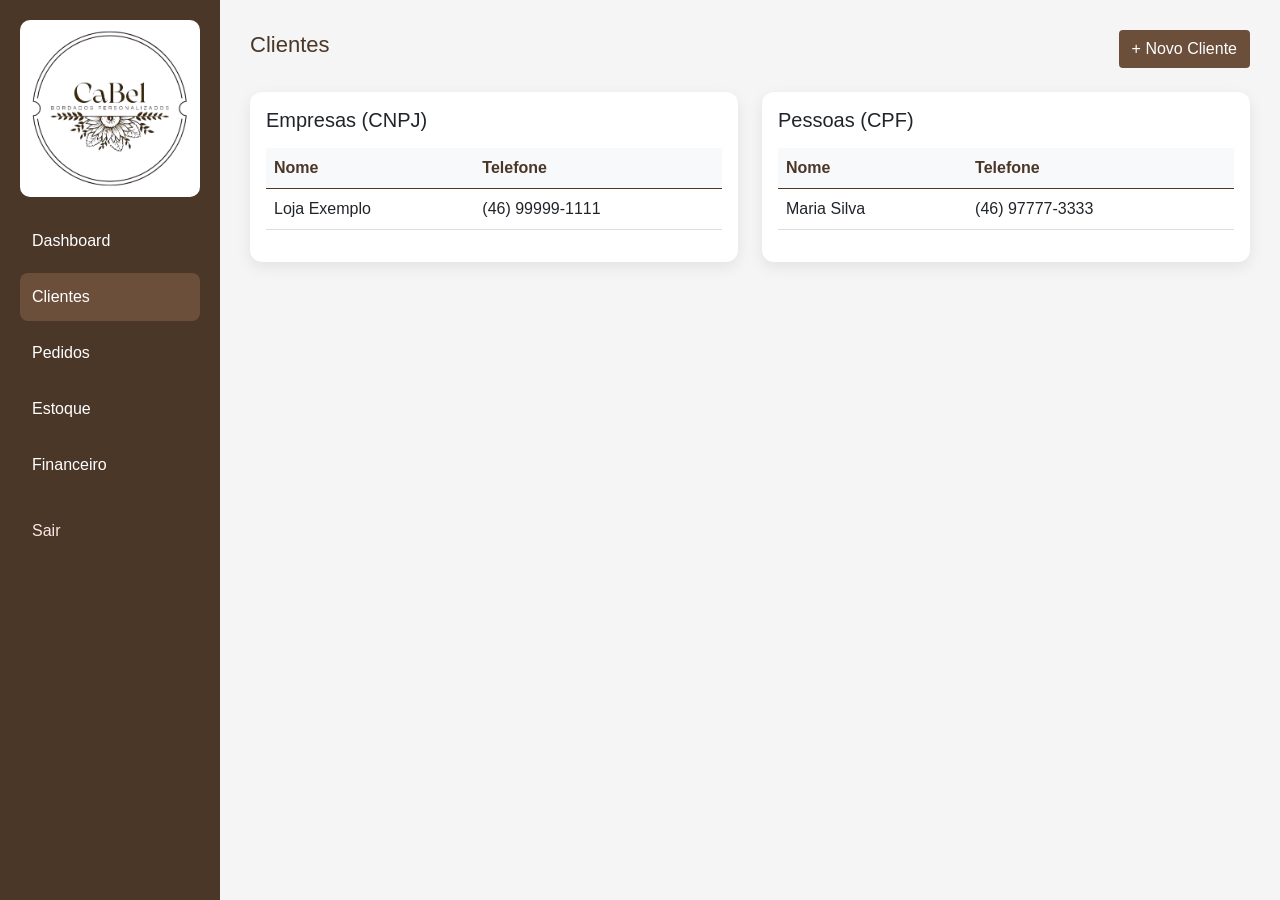
<file: filesHtml/clientes.html>
<!DOCTYPE html>
<html lang="pt-br">

<head>

    <meta charset="UTF-8">
    <meta name="viewport" content="width=device-width, initial-scale=1.0">

    <title>Clientes - CaBel Bordados</title>

    <!-- Bootstrap -->
    <link href="../assets/bootstrap/css/bootstrap.min.css" rel="stylesheet">

    <link rel="stylesheet" href="../style.css">

</head>

<body>
    <div class="header-mobile">

        <button class="menu-toggle" onclick="toggleSidebar()">
            ☰
        </button>

        <img src="../imgs/logo2.png" class="logo-header">

    </div>

    <div class="container-fluid">

        <div class="row">

            <!-- SIDEBAR -->
            <aside class="col-md-3 col-lg-2 sidebar">

                <img src="../imgs/logo.png" class="logo">

                <div class="menu">
                    <a href="dashboard.html" class="menu-btn">Dashboard</a>
                    <a href="clientes.html" class="menu-btn active">Clientes</a>
                    <a href="pedidos.html" class="menu-btn">Pedidos</a>
                    <a href="estoque.html" class="menu-btn">Estoque</a>
                    <a href="financeiro.html" class="menu-btn">Financeiro</a>
                    <a href="login.html" class="menu-btn logout">Sair</a>
                </div>

            </aside>

            <!-- MAIN -->
            <main class="col-md-9 col-lg-10 main">

                <!-- TOPO -->
                <div class="d-flex justify-content-between align-items-center mb-4">
                    <h1>Clientes</h1>
                    <button class="btn btn-brown" data-bs-toggle="modal" data-bs-target="#modalCliente">
                        + Novo Cliente
                    </button>
                </div>

                <!-- TABELAS -->
                <div class="row g-4">

                    <!-- EMPRESAS -->
                    <div class="col-12 col-lg-6">
                        <div class="card p-3">

                            <h5 class="mb-3">Empresas (CNPJ)</h5>

                            <div class="table-responsive">
                                <table class="table table-hover align-middle">

                                    <thead class="table-light">
                                        <tr>
                                            <th>Nome</th>
                                            <th>Telefone</th>
                                        </tr>
                                    </thead>

                                    <tbody id="tabelaEmpresas">
                                        <tr>
                                            <td>Loja Exemplo</td>
                                            <td>(46) 99999-1111</td>
                                        </tr>
                                    </tbody>

                                </table>
                            </div>

                        </div>
                    </div>

                    <!-- PESSOAS -->
                    <div class="col-12 col-lg-6">
                        <div class="card p-3">

                            <h5 class="mb-3">Pessoas (CPF)</h5>

                            <div class="table-responsive">
                                <table class="table table-hover align-middle">

                                    <thead class="table-light">
                                        <tr>
                                            <th>Nome</th>
                                            <th>Telefone</th>
                                        </tr>
                                    </thead>

                                    <tbody id="tabelaPessoas">
                                        <tr>
                                            <td>Maria Silva</td>
                                            <td>(46) 97777-3333</td>
                                        </tr>
                                    </tbody>

                                </table>
                            </div>

                        </div>
                    </div>

                </div>

            </main>

        </div>

    </div>

    <!-- MODAL BOOTSTRAP (AGORA DECENTE) -->
    <div class="modal fade" id="modalCliente">
        <div class="modal-dialog">
            <div class="modal-content">

                <div class="modal-header">
                    <h5 class="modal-title">Novo Cliente</h5>
                    <button class="btn-close" data-bs-dismiss="modal"></button>
                </div>
                <form action="">
                    <div class="modal-body">

                        <div class="mb-3">
                            <label class="form-label">Tipo</label>
                            <select id="tipo" class="form-select" required>
                                <option value="cpf">Pessoa Física</option>
                                <option value="cnpj">Empresa</option>
                            </select>
                        </div>

                        <div class="mb-3">
                            <label class="form-label">Nome</label>
                            <input type="text" id="nome" class="form-control" required>
                        </div>

                        <div class="mb-3">
                            <label class="form-label">Telefone</label>
                            <input type="text" id="telefone" class="form-control">
                        </div>

                    </div>

                    <div class="modal-footer">
                        <button class="btn btn-secondary" data-bs-dismiss="modal">Cancelar</button>
                        <button type="submit" class="btn btn-primary" 
                            onclick="adicionarCliente()">Salvar</button>
                    </div>
                </form>
            </div>
        </div>
    </div>

    <!-- OVERLAY AQUI -->
    <div class="overlay" onclick="toggleSidebar()"></div>

    <script>
        function toggleSidebar() {
            const sidebar = document.querySelector('.sidebar');
            const overlay = document.querySelector('.overlay');
            const btn = document.querySelector('.menu-toggle');

            sidebar.classList.toggle('active');
            overlay.classList.toggle('active');

            btn.classList.toggle('hidden');
        }
        const modal = document.getElementById("modal");

function abrirModal(){
    modal.style.display = "flex";
}

function fecharModal(){
    modal.style.display = "none";
}


function adicionarCliente(){

    let tipo = document.getElementById("tipo").value;
    let nome = document.getElementById("nome").value;
    let telefone = document.getElementById("telefone").value;

    if(nome === "" || telefone === ""){
        alert("Preencha todos os campos!");
        return;
    }

    let tabela;

    if(tipo === "cpf"){
        tabela = document.getElementById("tabelaPessoas");
    }else{
        tabela = document.getElementById("tabelaEmpresas");
    }

    let linha = tabela.insertRow();

    let colNome = linha.insertCell(0);
    let colTel = linha.insertCell(1);

    colNome.innerText = nome;
    colTel.innerText = telefone;

    fecharModal();

}
    </script>
    <script src="../assets/bootstrap/js/bootstrap.bundle.min.js"></script>


</body>

</html>
</file>
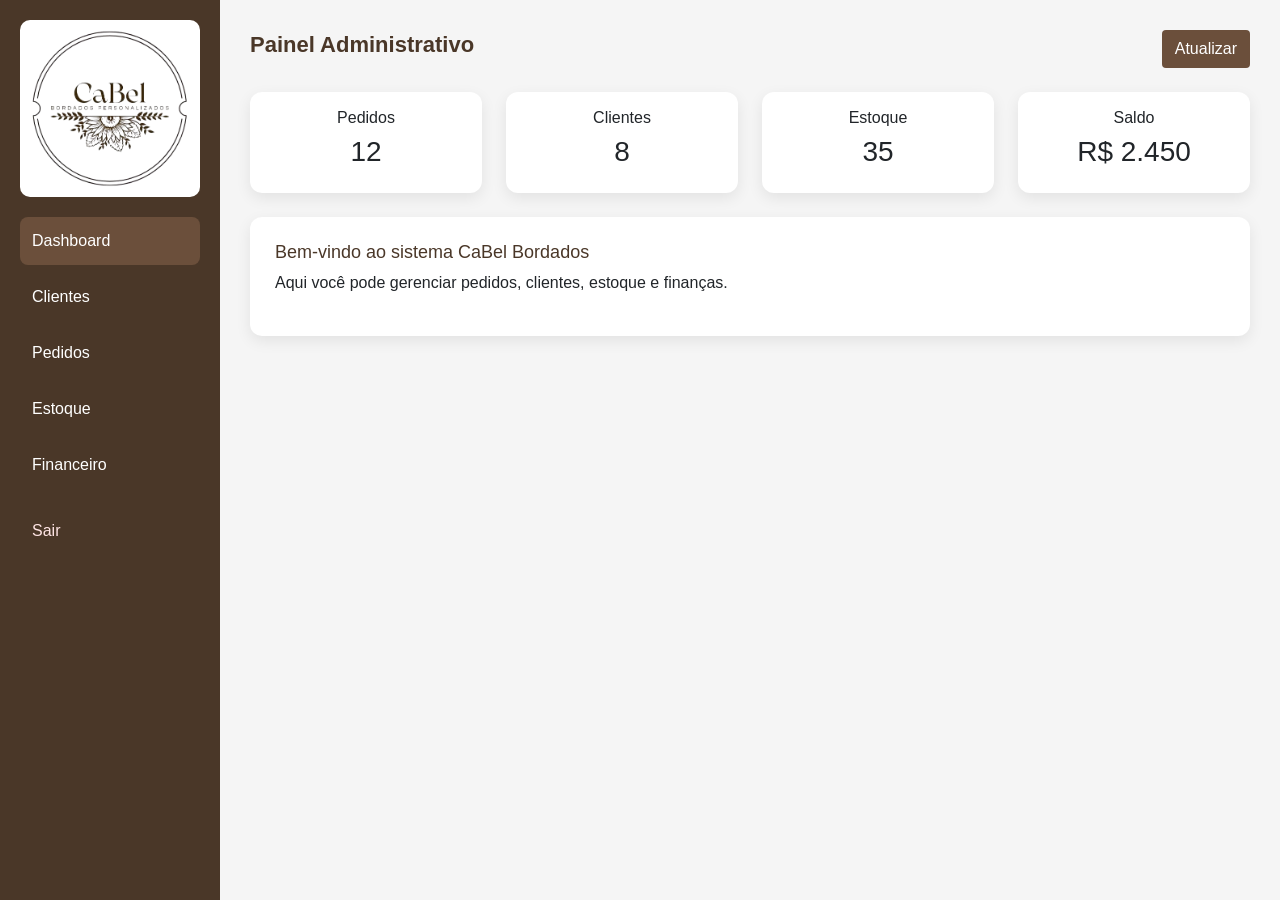
<file: filesHtml/dashboard.html>
<!DOCTYPE html>
<html lang="pt-br">

<head>

    <meta charset="UTF-8">
    <meta name="viewport" content="width=device-width, initial-scale=1.0">

    <title>Dashboard - CaBel Bordados</title>

    <!-- Bootstrap -->
    <link href="../assets/bootstrap/css/bootstrap.min.css" rel="stylesheet">
    <!-- Seu CSS -->
    <link rel="stylesheet" href="../style.css">

</head>

<body>
    <div class="header-mobile">

        <button class="menu-toggle" onclick="toggleSidebar()">
            ☰
        </button>

        <img src="../imgs/logo2.png" class="logo-header">

    </div>

    <div class="container-fluid">

        <div class="row">

            <!-- SIDEBAR -->
            <aside class="col-md-3 col-lg-2 sidebar">

                <img src="../imgs/logo.png" class="logo">

                <div class="menu">
                    <a href="dashboard.html" class="menu-btn active">Dashboard</a>
                    <a href="clientes.html" class="menu-btn">Clientes</a>
                    <a href="pedidos.html" class="menu-btn">Pedidos</a>
                    <a href="estoque.html" class="menu-btn">Estoque</a>
                    <a href="financeiro.html" class="menu-btn">Financeiro</a>
                    <a href="login.html" class="menu-btn logout">Sair</a>
                </div>

            </aside>

            <!-- MAIN -->
            <main class="col-md-9 col-lg-10 main">

                <!-- TOPO -->
                <div class="d-flex justify-content-between align-items-center mb-4">
                    <h1 class="fw-bold">Painel Administrativo</h1>
                    <a href="dashboard.html" class="btn btn-brown">Atualizar</a>
                </div>

                <!-- CARDS -->
                <div class="row g-4 mb-4">

                    <div class="col-12 col-sm-6 col-lg-3">
                        <div class="card text-center p-3">
                            <h6>Pedidos</h6>
                            <h3>12</h3>
                        </div>
                    </div>

                    <div class="col-12 col-sm-6 col-lg-3">
                        <div class="card text-center p-3">
                            <h6>Clientes</h6>
                            <h3>8</h3>
                        </div>
                    </div>

                    <div class="col-12 col-sm-6 col-lg-3">
                        <div class="card text-center p-3">
                            <h6>Estoque</h6>
                            <h3>35</h3>
                        </div>
                    </div>

                    <div class="col-12 col-sm-6 col-lg-3">
                        <div class="card text-center p-3">
                            <h6>Saldo</h6>
                            <h3>R$ 2.450</h3>
                        </div>
                    </div>

                </div>

                <!-- CONTEUDO -->
                <div class="conteudo">
                    <h2>Bem-vindo ao sistema CaBel Bordados</h2>
                    <p>Aqui você pode gerenciar pedidos, clientes, estoque e finanças.</p>
                </div>

            </main>

        </div>

    </div>

    <!-- OVERLAY AQUI -->
    <div class="overlay" onclick="toggleSidebar()"></div>

    <script>
        function toggleSidebar() {
            const sidebar = document.querySelector('.sidebar');
            const overlay = document.querySelector('.overlay');
            const btn = document.querySelector('.menu-toggle');

            sidebar.classList.toggle('active');
            overlay.classList.toggle('active');

            // 👇 agora não quebra layout
            btn.classList.toggle('hidden');
        }
    </script>
    <script src="../assets/bootstrap/js/bootstrap.bundle.min.js"></script>

</body>

</html>
</file>
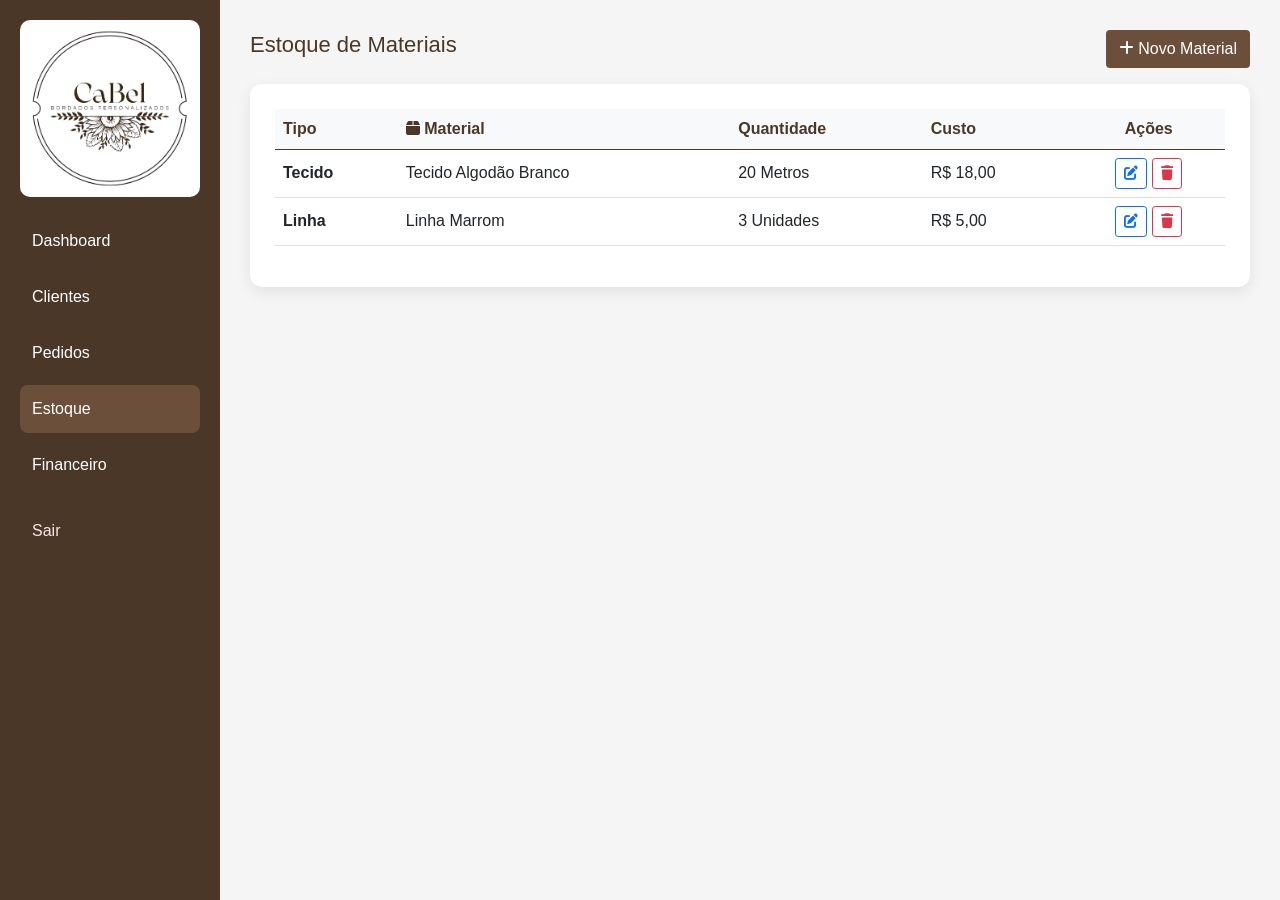
<file: filesHtml/estoque.html>
<!DOCTYPE html>
<html lang="pt-br">

<head>

    <meta charset="UTF-8">
    <meta name="viewport" content="width=device-width, initial-scale=1.0">

    <title>Clientes - CaBel Bordados</title>

    <!-- Bootstrap -->
    <link href="../assets/bootstrap/css/bootstrap.min.css" rel="stylesheet">
<link rel="stylesheet" href="https://cdnjs.cloudflare.com/ajax/libs/font-awesome/6.5.1/css/all.min.css">


    <link rel="stylesheet" href="../style.css">

</head>

<body>
    <div class="header-mobile">

        <button class="menu-toggle" onclick="toggleSidebar()">
            ☰
        </button>

        <img src="../imgs/logo2.png" class="logo-header">

    </div>

    <!-- SIDEBAR -->
    <aside class="col-md-3 col-lg-2 sidebar">

        <img src="../imgs/logo.png" class="logo">

        <div class="menu">
            <a href="dashboard.html" class="menu-btn">Dashboard</a>
            <a href="clientes.html" class="menu-btn">Clientes</a>
            <a href="pedidos.html" class="menu-btn">Pedidos</a>
            <a href="estoque.html" class="menu-btn active">Estoque</a>
            <a href="financeiro.html" class="menu-btn">Financeiro</a>
            <a href="login.html" class="menu-btn logout">Sair</a>
        </div>

    </aside>
    <main class="main">

        <div class="d-flex justify-content-between align-items-center mb-3">
            <h1>Estoque de Materiais</h1>

            <button class="btn btn-brown" data-bs-toggle="modal" data-bs-target="#modalMaterial">
                <i class="fas fa-plus"></i> Novo Material
            </button>
        </div>

        <div class="conteudo">

            <div class="table-responsive">
                <table class="table align-middle">

                    <thead class="table-light">
                        <tr>
                            <th class="d-none d-md-table-cell">Tipo</th>
                            <th><i class="fas fa-box"></i> Material</th>
                            <th>Quantidade</th>
                            <th>Custo</th>
                            <th class="text-center">Ações</th>
                        </tr>
                    </thead>

                    <tbody>

                        <tr>
                        <tr>
                            <td class="tipo d-none d-md-table-cell tipo"> <strong>Tecido</strong></td>
                            <td class="nome"> Tecido Algodão Branco</td>
                            <td class="qtd">20 Metros</td>
                            <td class="custo">R$ 18,00</td>

                            <td class="text-center">
                                <button class="btn btn-sm btn-outline-primary btn-editar">
                                    <i class="fas fa-edit"></i>
                                </button>
                                <button class="btn btn-sm btn-outline-danger btn-deletar">
                                    <i class="fas fa-trash"></i>
                                </button>

                                <button class="btn btn-sm btn-success d-none btn-salvar">
                                    <i class="fa-solid fa-floppy-disk" style="color: #ffffff;"></i>
                                </button>

                                <button class="btn btn-sm btn-secondary d-none btn-cancelar">
                                    <i class="fas fa-times"></i>
                                </button>
                            </td>
                        </tr>
                        </tr>

                        <tr>
                            <td class="d-none d-md-table-cell tipo"> <strong>Linha</strong></td>
                            <td class="nome">Linha Marrom</td>

                            <td class="qtd">3 Unidades</td>
                            <td class="custo">R$ 5,00</td>
                            <td class="text-center">
                                <button class="btn btn-sm btn-outline-primary btn-editar">
                                    <i class="fas fa-edit"></i>
                                </button>
                                <button class="btn btn-sm btn-outline-danger btn-deletar">
                                    <i class="fas fa-trash"></i>
                                </button>

                                <button class="btn btn-sm btn-success d-none btn-salvar">
                                    <i class="fa-solid fa-floppy-disk" style="color: #ffffff;"></i>
                                </button>

                                <button class="btn btn-sm btn-secondary d-none btn-cancelar">
                                    <i class="fas fa-times"></i>
                                </button>
                            </td>
                        </tr>

                    </tbody>

                </table>
            </div>

        </div>

    </main>
    <div class="overlay" onclick="toggleSidebar()"></div>

    <script>
        function toggleSidebar() {
            const sidebar = document.querySelector('.sidebar');
            const overlay = document.querySelector('.overlay');
            const btn = document.querySelector('.menu-toggle');

            sidebar.classList.toggle('active');
            overlay.classList.toggle('active');

            btn.classList.toggle('hidden');
        }

        document.querySelectorAll('.btn-editar').forEach(btn => {
            btn.addEventListener('click', function () {

                const row = this.closest('tr');

                const tipo = row.querySelector('.tipo');
                const nome = row.querySelector('.nome');
                const qtd = row.querySelector('.qtd');
                const custo = row.querySelector('.custo');
                tipo.innerHTML = `<select class="form-control"> ${tipo.innerText}  <option>Tecido</option> <option>Linha</option> </select>`
                nome.innerHTML = `<input class="form-control" value="${nome.innerText}">`;
                qtd.innerHTML = `<input class="form-control" value="${qtd.innerText}">`;
                custo.innerHTML = `<input class="form-control" value="${custo.innerText}">`;

                // troca botões
                this.classList.add('d-none');
                row.querySelector('.btn-deletar').classList.add('d-none')
                row.querySelector('.btn-salvar').classList.remove('d-none');
                row.querySelector('.btn-cancelar').classList.remove('d-none');
            });
        });
    </script>
</body>

</html>
</file>
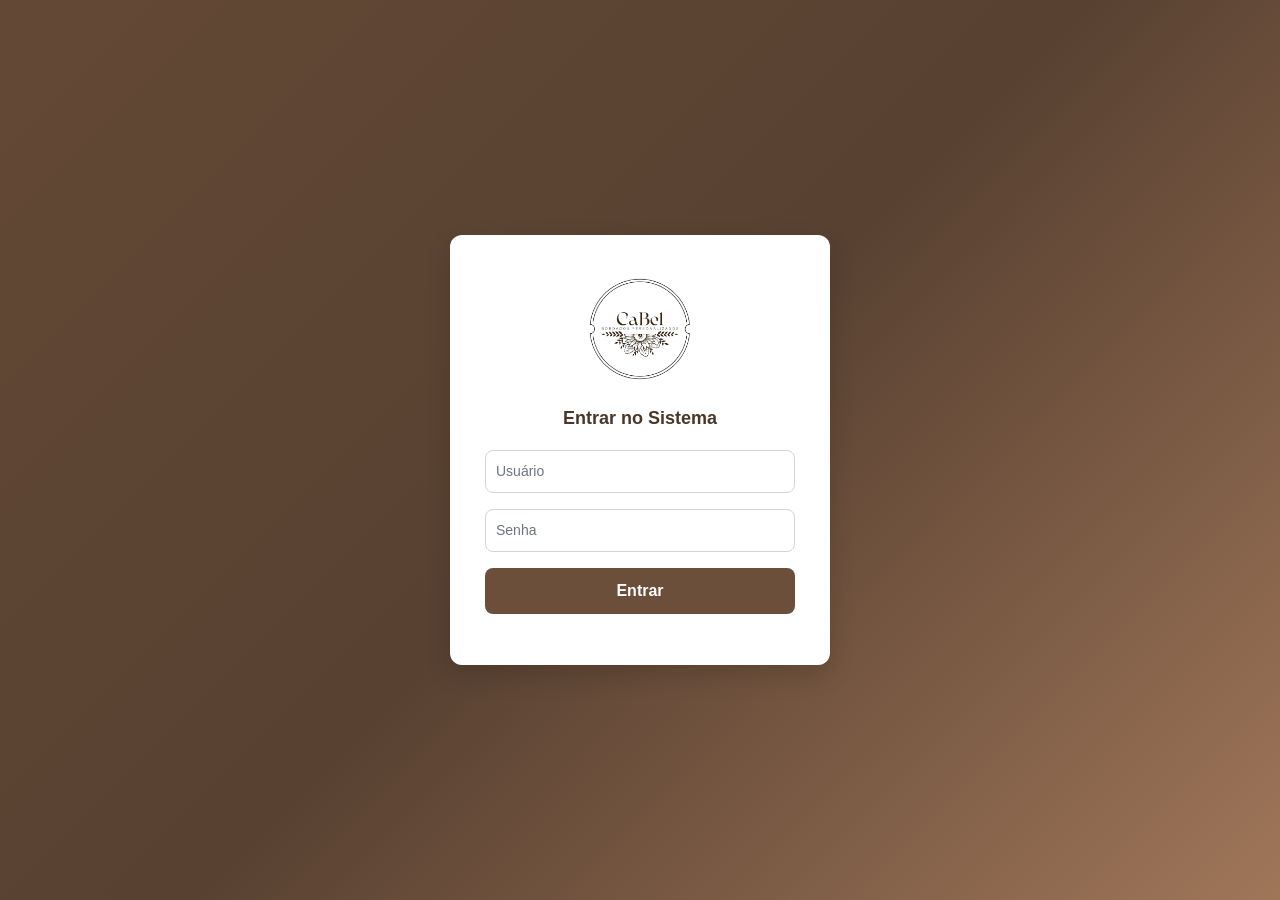
<file: filesHtml/login.html>
<!DOCTYPE html>
<html lang="pt-br">

<head>

    <meta charset="UTF-8">
    <meta name="viewport" content="width=device-width, initial-scale=1.0">

    <title>Login - CaBel Bordados</title>

    <!-- Bootstrap -->
    <link href="../assets/bootstrap/css/bootstrap.min.css" rel="stylesheet">

    <link rel="stylesheet" href="../style.css">

</head>

<body>

    <body class="login-page">

    <div class="container d-flex justify-content-center align-items-center login-wrapper">

        <div class="login-box text-center">

            <img src="../imgs/logo.png" class="logo">

            <h2>Entrar no Sistema</h2>

            <form id="loginForm">

                <div class="mb-3">
                    <input type="text" id="usuario" class="form-control" placeholder="Usuário" required>
                </div>

                <div class="mb-3">
                    <input type="password" id="senha" class="form-control" placeholder="Senha" required>
                </div>

                <button type="submit" class="btn btn-login w-100">
                    Entrar
                </button>

                <p id="mensagem"></p>

            </form>
        </div>

    </div>
    <script src="../assets/bootstrap/js/bootstrap.bundle.min.js"></script>
    <script src="../filesJS/login.js"></script>
</body>

</html>
</file>
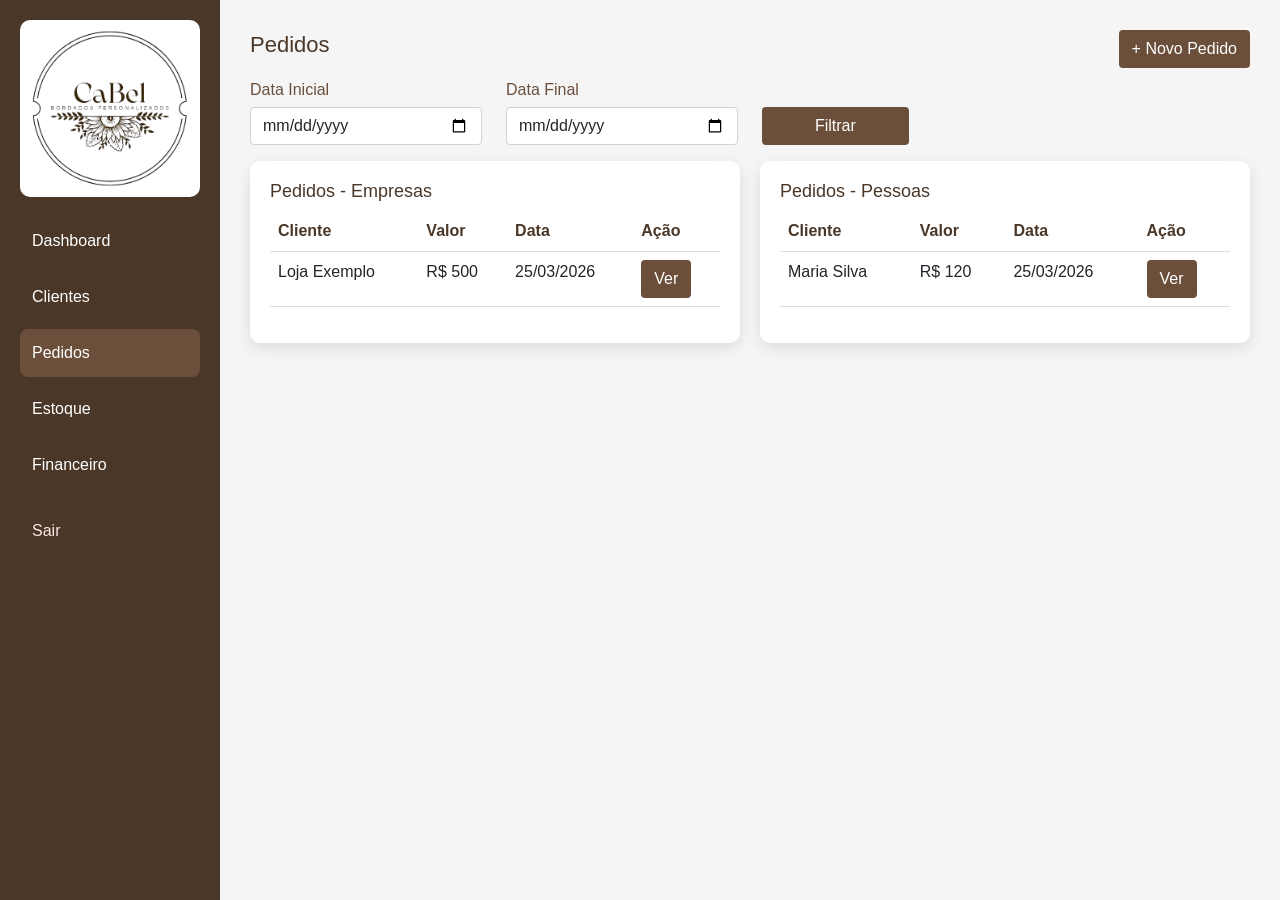
<file: filesHtml/pedidos.html>
<!DOCTYPE html>
<html lang="pt-br">

<head>

    <meta charset="UTF-8">
    <meta name="viewport" content="width=device-width, initial-scale=1.0">

    <title>Pedidos - CaBel Bordados</title>

    <link href="../assets/bootstrap/css/bootstrap.min.css" rel="stylesheet">
    <link rel="stylesheet" href="../style.css">

</head>

<body>
    <div class="header-mobile">
        <button class="menu-toggle" onclick="toggleSidebar()">☰</button>
        <img src="../imgs/logo2.png" class="logo-header">
    </div>

    <aside class="col-md-3 col-lg-2 sidebar">
        <img src="../imgs/logo.png" class="logo">

        <div class="menu">
            <a href="dashboard.html" class="menu-btn">Dashboard</a>
            <a href="clientes.html" class="menu-btn">Clientes</a>
            <a href="pedidos.html" class="menu-btn active">Pedidos</a>
            <a href="estoque.html" class="menu-btn">Estoque</a>
            <a href="financeiro.html" class="menu-btn">Financeiro</a>
            <a href="login.html" class="menu-btn logout">Sair</a>
        </div>
    </aside>

    <main class="main">

        <header class="topbar d-flex justify-content-between align-items-center">
            <h1>Pedidos</h1>
            <button class="btn btn-brown" data-bs-toggle="modal" data-bs-target="#modalNovo">
                + Novo Pedido
            </button>
        </header>
<div class="row mb-3">

    <div class="col-md-3">
        <label>Data Inicial</label>
        <input type="date" id="filtroInicio" class="form-control">
    </div>

    <div class="col-md-3">
        <label>Data Final</label>
        <input type="date" id="filtroFim" class="form-control">
    </div>

    <div class="col-md-2 d-flex align-items-end">
        <button class="btn btn-brown w-100" onclick="filtrarPedidos()">
            Filtrar
        </button>
    </div>

</div>
        <section class="tabelas">

            <!-- EMPRESAS -->
            <div class="tabela-box">
                <h2>Pedidos - Empresas</h2>

                <table class="table">
                    <tr>
                        <th>Cliente</th>
                        <th>Valor</th>
                        <th>Data</th>
                        <th>Ação</th>
                    </tr>

                    <tr>
                        <td>Loja Exemplo</td>
                        <td>R$ 500</td>
                        <td data-data="2026-03-25">25/03/2026</td>
                        <td>
                            <button class="btn btn-brown"
                                onclick="abrirDetalhes('Empresa','Loja Exemplo','500','Bordado camisa','-','-','25/03/2026')">
                                Ver
                            </button>
                        </td>
                    </tr>
                </table>
            </div>

            <!-- PESSOAS -->
            <div class="tabela-box">
                <h2>Pedidos - Pessoas</h2>

                <table class="table">
                    <tr>
                        <th>Cliente</th>
                        <th>Valor</th>
                        <th>Data</th>
                        <th>Ação</th>
                    </tr>

                    <tr>
                        <td>Maria Silva</td>
                        <td>R$ 120</td>
                        <td data-data="2026-03-25">25/03/2026</td>
                        <td>
                            <button class="btn btn-brown"
                                onclick="abrirDetalhes('Pessoa','Maria Silva','120','Bordado toalha','-','-','25/03/2026')">
                                Ver
                            </button>
                        </td>
                    </tr>
                </table>
            </div>

        </section>

        <!-- MODAL NOVO -->
        <div class="modal fade" id="modalNovo">
            <div class="modal-dialog">
                <div class="modal-content">

                    <div class="modal-header">
                        <h5>Novo Pedido</h5>
                        <button class="btn-close" data-bs-dismiss="modal"></button>
                    </div>

                    <div class="modal-body">

                        <label>Tipo</label>
                        <select id="nTipo" class="form-control mb-2">
                            <option value="Empresa">Empresa</option>
                            <option value="Pessoa">Pessoa</option>
                        </select>

                        <label>Cliente</label>
                        <input type="text" id="nCliente" class="form-control mb-2">

                        <label>Valor</label>
                        <input type="number" id="nValor" class="form-control mb-2">

                        <label>Data</label>
                        <input type="date" id="nData" class="form-control mb-2">

                        <label>Descrição</label>
                        <textarea id="nDesc" class="form-control mb-2"></textarea>

                        <label>Emitir Nota Fiscal?</label>
                        <select id="nNota" class="form-control mb-2">
                            <option value="Sim">Sim</option>
                            <option value="Não">Não</option>
                        </select>

                        <hr>

                        <h5>Materiais</h5>
                        <div id="materiais-container"></div>

                        <button class="btn btn-secondary mt-2" onclick="adicionarMaterial()">
                            + Material
                        </button>

                    </div>

                    <div class="modal-footer">
                        <button class="btn btn-secondary" data-bs-dismiss="modal">Cancelar</button>
                        <button class="btn btn-brown" onclick="salvarPedido()">Salvar</button>
                    </div>

                </div>
            </div>
        </div>

        <!-- MODAL DETALHES -->
        <div class="modal fade" id="modalDetalhes">
            <div class="modal-dialog">
                <div class="modal-content">

                    <div class="modal-header">
                        <h5>Detalhes do Pedido</h5>
                        <button class="btn-close" data-bs-dismiss="modal"></button>
                    </div>

                    <div class="modal-body">
                        <p><strong>Tipo:</strong> <span id="dTipo"></span></p>
                        <p><strong>Cliente:</strong> <span id="dCliente"></span></p>
                        <p><strong>Valor:</strong> R$ <span id="dValor"></span></p>
                        <p><strong>Data:</strong> <span id="dData"></span></p>
                        <p><strong>Descrição:</strong> <span id="dDesc"></span></p>
                        <p><strong>Nota Fiscal:</strong> <span id="dNota"></span></p>
                        <p><strong>Materiais:</strong> <span id="dMateriais"></span></p>
                    </div>

                </div>
            </div>
        </div>

    </main>

    <div class="overlay" onclick="toggleSidebar()"></div>

    <script>
        function toggleSidebar() {
            document.querySelector('.sidebar').classList.toggle('active');
            document.querySelector('.overlay').classList.toggle('active');
        }

        function salvarPedido() {

            const tipo = nTipo.value;
            const cliente = nCliente.value;
            const valor = nValor.value;
            const data = nData.value;
            const desc = nDesc.value;
            const nota = nNota.value;

            const materiais = [];
            document.querySelectorAll("#materiais-container .row").forEach(row => {
                const nome = row.querySelector("select")?.value;
                const qtd = row.querySelector("input")?.value;

                if (nome && qtd) {
                    materiais.push(`${nome} (${qtd})`);
                }
            });

            const tabela = tipo === "Empresa"
                ? document.querySelectorAll("table")[0]
                : document.querySelectorAll("table")[1];

            const dataFormatada = data.split("-").reverse().join("/");

            const novaLinha = tabela.insertRow();

            novaLinha.innerHTML = `
                <td>${cliente}</td>
                <td>R$ ${valor}</td>
                <td data-data="${data}">${dataFormatada}</td>
                <td>
                    <button class="btn btn-brown"
                        onclick="abrirDetalhes('${tipo}','${cliente}','${valor}','${desc}','${nota}','${materiais.join(", ")}','${dataFormatada}')">
                        Ver
                    </button>
                </td>
            `;

            bootstrap.Modal.getInstance(modalNovo).hide();
        }

        function abrirDetalhes(tipo, cliente, valor, desc, nota, materiais, data) {
            dTipo.innerText = tipo;
            dCliente.innerText = cliente;
            dValor.innerText = valor;
            dDesc.innerText = desc;
            dNota.innerText = nota || "-";
            dMateriais.innerText = materiais || "-";
            dData.innerText = data || "-";

            new bootstrap.Modal(modalDetalhes).show();
        }

        function adicionarMaterial() {
            const div = document.createElement('div');
            div.classList.add('row', 'mb-2');

            div.innerHTML = `
                <div class="col-md-6">
                    <select class="form-control">
                        <option>Tecido Algodão Branco</option>
                        <option>Linha Marrom</option>
                    </select>
                </div>

                <div class="col-md-4">
                    <input type="number" class="form-control" placeholder="Quantidade">
                </div>

                <div class="col-md-2">
                    <button class="btn btn-danger w-100" onclick="removerMaterial(this)">X</button>
                </div>
            `;

            document.getElementById('materiais-container').appendChild(div);
        }

        function removerMaterial(btn) {
            btn.closest('.row').remove();
        }

        function filtrarPedidos() {

    const inicio = document.getElementById("filtroInicio").value;
    const fim = document.getElementById("filtroFim").value;

    const linhas = document.querySelectorAll("table tr");

    linhas.forEach((linha, index) => {

        // ignora cabeçalho
        if (index === 0) return;

        const tdData = linha.querySelector("td[data-data]");

        if (!tdData) return;

        const data = tdData.getAttribute("data-data");

        if ((inicio && data < inicio) || (fim && data > fim)) {
            linha.style.display = "none";
        } else {
            linha.style.display = "";
        }

    });
}
    </script>

    <script src="../assets/bootstrap/js/bootstrap.bundle.min.js"></script>

</body>

</html>
</file>
<file: style.css>
/* =========================
   RESET GLOBAL
========================= */
* {
    margin: 0;
    padding: 0;
    box-sizing: border-box;
    font-family: Arial, Helvetica, sans-serif;
}

/* =========================
   BODY
========================= */
body {
    background: #f5f5f5;
}

/* =========================
   SIDEBAR
========================= */
.sidebar {
    position: fixed;
    left: 0;
    top: 0;
    width: 220px;
    height: 100vh;
    background: #4a3728;
    color: white;
    padding: 20px;
}

.menu-btn:hover {
    background: #6b4f3b;
    color: white;
}

/* botão escondido no desktop */
.menu-toggle {
    display: none;
}

/* LOGO */
.logo {
    width: 140px;
    margin-bottom: 30px;
    background: white;
    padding: 10px;
    border-radius: 10px;
}

.sidebar .logo {
    width: 100%;
    margin-bottom: 20px;
    border-radius: 10px;
}

/* MENU */
.menu {
    display: flex;
    flex-direction: column;
}

.menu-btn {
    text-decoration: none;
    color: white;
    padding: 12px;
    border-radius: 8px;
    margin-bottom: 8px;
    transition: 0.2s;
    display: block;
}


.menu-btn.active {
    background: #6b4f3b;
}

.menu-btn.logout {
    margin-top: 10px;
    color: #ffe5e5;
}

.menu-btn.logout:hover {
    background: #3a1f1f;
}

/* =========================
   MAIN
========================= */
.main {
    margin-left: 220px;
    padding: 30px;
    width: calc(100% - 220px);
    min-height: 100vh;
}

/* =========================
   TITULOS
========================= */
h1,
h2 {
    color: #4a3728;
}

/* =========================
   CONTEUDO / CARDS
========================= */
.conteudo {
    background: white;
    padding: 25px;
    border-radius: 12px;
    box-shadow: 0 5px 15px rgba(0, 0, 0, 0.08);
}

.card {
    border: none;
    border-radius: 12px;
    box-shadow: 0 5px 15px rgba(0, 0, 0, 0.08);
    transition: 0.2s;
}

.card:hover {
    transform: translateY(-5px);
    box-shadow: 0 10px 20px rgba(0, 0, 0, 0.12);
}

/* =========================
   BOTÕES
========================= */
button,
.btn-brown {
    background: #6b4f3b;
    color: white;
}

button:hover,
.btn-brown:hover {
    background: #4a3728;
    color: white;
}

/* BOTÃO NOVO */
.btn-novo {
    margin-bottom: 20px;
}

/* =========================
   FORMULÁRIOS
========================= */
input,
select,
textarea {
    width: 100%;
    padding: 10px;
    border-radius: 5px;
    border: 1px solid #ccc;
    font-size: 14px;
}

input:focus {
    outline: none;
    border-color: #6b4f3b;
}

textarea {
    resize: none;
    height: 80px;
}

label {
    margin-top: 10px;
    margin-bottom: 5px;
    color: #6b4f3b;
}

.form-container {
    background: white;
    padding: 25px;
    border-radius: 10px;
    box-shadow: 0 5px 15px rgba(0, 0, 0, 0.1);
    max-width: 600px;
}

/* =========================
   TABELAS
========================= */
.tabelas {
    display: flex;
    gap: 20px;
    flex-wrap: wrap;
}

.tabela-box {
    flex: 1;
    min-width: 300px;
    background: white;
    padding: 20px;
    border-radius: 10px;
    box-shadow: 0 5px 15px rgba(0, 0, 0, 0.1);
}

table {
    width: 100%;
    border-collapse: collapse;
}

th,
td {
    padding: 10px;
    border-bottom: 1px solid #ddd;
    text-align: left;
}

th {
    color: #4a3728;
}

/* =========================
   MODAL
========================= */
.modal {
    display: none;
    position: fixed;
    top: 0;
    left: 0;
    width: 100%;
    height: 100%;
    background: rgba(0, 0, 0, 0.5);
    justify-content: center;
    align-items: center;
}

.modal-content {
    background: white;
    padding: 25px;
    border-radius: 10px;
    width: 100%;
    display: flex;
    flex-direction: column;
}

/* =========================
   FINANCEIRO (GRÁFICOS)
========================= */
.container-financeiro {
    max-width: 1200px;
    margin: 0 auto;
}

/* CARDS */
.cards-financeiro {
    display: grid;
    grid-template-columns: repeat(4, 1fr);
    gap: 20px;
}

.card-fin {
    background: white;
    padding: 20px;
    border-radius: 12px;
    box-shadow: 0 4px 10px rgba(0, 0, 0, 0.1);
}

.card-fin h3 {
    font-size: 13px;
    color: #777;
}

.card-fin p {
    font-size: 24px;
    font-weight: bold;
    color: #4a3728;
}

/* GRAFICOS */
.graficos {
    display: grid;
    grid-template-columns: 1fr 1fr 1fr;
    gap: 20px;
    margin-top: 20px;
}


/* CONTAINER DO GRAFICO */


.graficos .grafico-box:not(:first-child) {
    height: 100%;
}

.grafico-box {
    display: flex;
    justify-content: center;
    align-items: center;
    height: 100%;
    width: 100%;
    background: white;
    padding: 15px;
    border-radius: 12px;
    box-shadow: 0 4px 10px rgba(0, 0, 0, 0.1);
}

.graficos .grafico-box:not(:first-child) canvas {
    height: 150px !important;
    max-width: 100%;
}

/* CANVAS AJUSTADO */
canvas {
    width: 100% !important;
    height: 100% !important;
}

/* =========================
   LOGIN
========================= */
/* =========================
   LOGIN (BOOTSTRAP + CUSTOM)
========================= */
.login-page {
    min-height: 100vh;
    background: linear-gradient(135deg, #634935, #584131, #a07659);
}

/* CENTRALIZA COM BOOTSTRAP */
.login-wrapper {
    min-height: 100vh;
}

/* CARD LOGIN */
.login-box {
    background: white;
    padding: 35px;
    width: 100%;
    max-width: 380px;
    border-radius: 12px;
    box-shadow: 0 10px 25px rgba(0, 0, 0, 0.15);
}

/* LOGO */
.login-box .logo {
    width: 120px;
    margin-bottom: 20px;
    background: white;
    padding: 8px;
    border-radius: 10px;
}

/* TITULO */
.login-box h2 {
    margin-bottom: 20px;
    color: #4a3728;
    font-weight: bold;
}

/* INPUTS */
.login-box .form-control {
    border-radius: 8px;
    padding: 10px;
    font-size: 14px;
}

.login-box .form-control:focus {
    border-color: #6b4f3b;
    box-shadow: 0 0 0 0.2rem rgba(107, 79, 59, 0.25);
}

/* BOTÃO */
.login-box .btn-login {
    background: #6b4f3b;
    color: white;
    border-radius: 8px;
    padding: 10px;
    font-weight: bold;
    transition: 0.2s;
}

.login-box .btn-login:hover {
    background: #4a3728;
}

/* MENSAGEM */
#mensagem {
    margin-top: 10px;
    font-size: 14px;
}

/* =========================
   RESPONSIVO AVANÇADO
========================= */

/* TABLET (mantém) */
@media (max-width: 600px) {

    .cards-financeiro {
        grid-template-columns: 1fr 1fr;
    }

    .graficos {
        grid-template-columns: 1fr;
    }

    .grafico-box {
        height: 200px;
    }

    .graficos .grafico-box:first-child {
        height: 100% !important;
        max-width: 100%;
    }

    .graficos .grafico-box:not(:first-child) {
        height: 200px !important;
    }
}


/* CELULAR (SIDEBAR TOGGLE CORRIGIDO) */
@media (max-width: 600px) {

    /* BOTÃO MENU */
    .menu-toggle {
        display: block;
        position: fixed;
        top: 15px;
        left: 15px;
        background: #ffffff;
        color: #4a3728;
        border: none;
        padding: 10px 15px;
        border-radius: 8px;
        font-size: 18px;
        z-index: 1001;
        cursor: pointer;
        transition: 0.3s;
        transition: opacity 0.2s;
    }

    .menu-toggle.hidden {
        opacity: 0 !important;
        pointer-events: none !important;
        transform: scale(0.8);
    }

    /* SIDEBAR ESCONDIDA */
    .sidebar {
        position: fixed;
        left: -220px;
        top: 0;
        width: 220px;
        height: 100vh;
        transition: 0.3s;
        z-index: 1000;
    }

    /* SIDEBAR ATIVA */
    .sidebar.active {
        left: 0;
    }

    /* OVERLAY */
    .overlay {
        display: none;
        position: fixed;
        top: 0;
        left: 0;
        width: 100%;
        height: 100%;
        background: rgba(0, 0, 0, 0.4);
        z-index: 999;
    }

    .overlay.active {
        display: block;
    }

    /* MAIN */
    .main {
        margin-left: 0;
        width: 100%;
        padding: 15px;
    }
}

/* CARDS 
.cards-financeiro {
    grid-template-columns: 1fr;
}

/* GRAFICOS 
.graficos {
    grid-template-columns: 1fr;
}

.grafico-box {
    height: 260px;
}

/* TITULOS */
h1 {
    font-size: 22px;
}

h2 {
    font-size: 18px;
}

/* =========================
   HEADER MOBILE
========================= */

.header-mobile {
    display: none;
}

@media (max-width: 600px) {

    .header-mobile {
        display: flex;
        align-items: center;
        justify-content: space-between;
        background: white;
        padding: 5px 10px;
        margin-bottom: 10px;
        box-shadow: 0 4px 10px rgba(0, 0, 0, 0.08);
    }

    /* LOGO */
    .logo-header {
        position: absolute;
        left: 70%;
        height: 80px;
        width: auto;
        object-fit: contain;
        margin: 0;
        padding: 0;
        display: block;
    }

    /* botão */
    .menu-toggle {
        background: #4a3728;
        color: white;
        border: none;
        position: relative;
        top: 0;
        left: 0;
        padding: 8px 12px;
    }
}

@media (max-width: 600px) {

    /* BOTÃO MENU */
    
}
</file>
